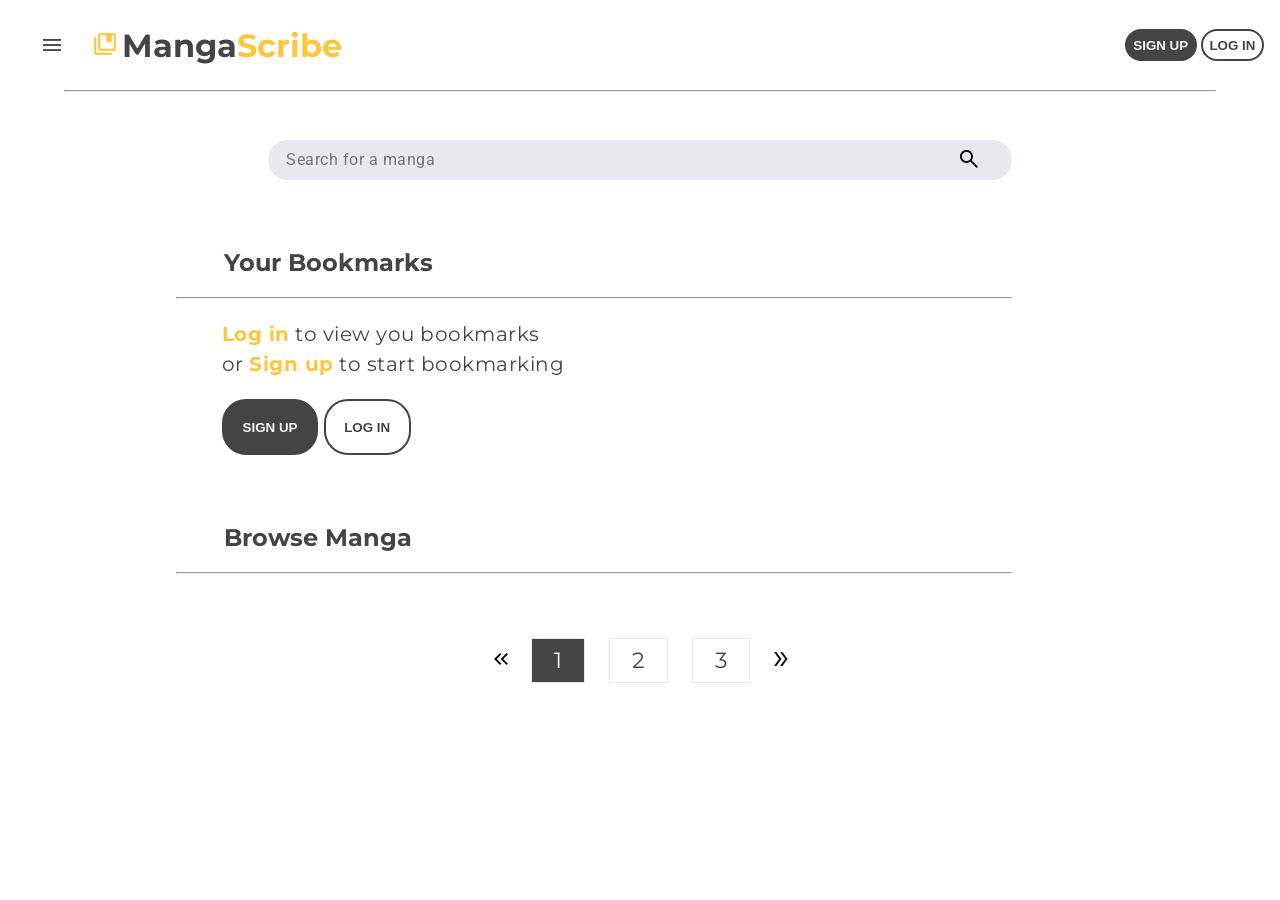
<file: content/index.html>
<!DOCTYPE html>
<html lang="en">
<head>
    <meta charset="UTF-8">
    <meta name="viewport" content="width=device-width, initial-scale=1.0">
    <title>Home</title>
    <link rel="preconnect" href="https://fonts.googleapis.com">
    <link rel="preconnect" href="https://fonts.gstatic.com" crossorigin>
    <link href="https://fonts.googleapis.com/css2?family=Montserrat:ital,wght@0,100..900;1,100..900&family=Roboto:ital,wght@0,100..900;1,100..900&display=swap" rel="stylesheet">
 
    <link rel="stylesheet" href="https://fonts.googleapis.com/css2?family=Material+Symbols+Outlined:opsz,wght,FILL,GRAD@20..48,100..700,0..1,-50..200" />
    
    <style>
        *{
            box-sizing: border-box;
            /* margin: 0;
            padding: 0; */
        }
        body{
            display: flex;
            flex-direction: column;
            align-items: center;
            width: 100vw;
            height: 100vh;
            padding: 0;
            margin: 0;
            background-color: #fff;
            /* background-color: #F7F6F6; */
            color: #444444;
            font-family: "Montserrat", sans-serif;
            /*font-optical-sizing: auto;
            font-weight: 300;
            font-style: normal;*/
        }
        header{
            flex-grow: 1;
            max-height: 10%;
            width: 100%;
            padding: 1em 1em;
            display: flex;
            justify-content: space-between;
            align-items: center;
        }
        header#logo {
            display: flex;
            justify-content: space-evenly;
        }

        .site{
            display: flex;
            flex-direction: column;
            overflow-y: scroll;
            flex-grow: 9;
            max-height: 90%;
            width: 100%;
            align-items: center;
        }

        .accent-color{
            font-weight: bold;
            color: #FEC63D;
        }
        button{
            padding: 0.5em;
            border-radius: 24px;
            font-weight: 600;
            transition: color 0.3s, background-color 0.3s;
            cursor: pointer;
            border: 2px solid #444444;
        }
        button:hover{
            background-color: #FEC63D;
            color: #444444;
            border-color: #FEC63D;
        }
        .primary-btn{
            background-color: #444444;
            color: #F7F6F6;
        }
        .secondary-btn{
            background: transparent;
            
            border-radius: 24px;
            color: #444444;
            text-align: center;
        }

        main{
            display: flex;
            flex-direction: column;
            /* flex-grow: 7; 
            max-height: 70%; */
            max-width: 100%;   
        }
        
        footer{
            flex-grow: 1;
            max-height: 1%;
            width: 100%;
            background-color: #ECE6F0;
            padding: 6em 0px;
            text-align: center;
        }

        #srch{
            display: flex;
            justify-content: center;
            align-items: center;
        }
        #srch div.sbar{
            display: flex;
            justify-content: space-between;
            border-radius: 32px;
            flex-grow: 8;
            max-width: 80%;
            width: 929px;
            background: #ECE6F0;
            overflow: hidden;
            padding-left: 1em;
        }
        
        .sbar input{
            color: #49454F;
            background-color: transparent;
            font-family: "Roboto",sans-serif;
            font-weight: 400;
            font-size: 16px;
            line-height: 1.3;
            letter-spacing: 0.5px;
            border: none;
            flex-grow: 9;
            outline: none;
        }
        .sbar button{
            background-color: transparent;
            border-radius: 0;
            border: none;
            flex-grow: 1;
        }
        .no-bkmarks{
            display: flex;
            flex-direction: column;
            line-height: 1.5;
            letter-spacing: 0.5px;
            font-size: 20px;
            padding-left: 5%;
        }
        .no-bkmarks button{
            padding: 1.4em;
        }
        main #srch,#bkm,#browse{
            margin-top: 3em;
            max-width: 100%;
        }

        hr{
            width: 90%;
            margin: 0;
        }
        h1{
            margin: 0;
            display:inline;
        }
        h2{
            padding-left: 2em;
        }
        div.card {
            background-color: #fff;
            font-size: 12px;
            margin-bottom: 2em;
            display: flex;
            flex-wrap: wrap;
            justify-content: center;
            max-width: 30%;
            width: 20%;
            min-width: 160px;
            height: 20%;
            margin-right: 2%;
        }
        .card-title{
            font-weight: 700;
        }
        .card figure{
            display: flex;
            flex-direction: column;
            margin: 0;
            height: auto;
            width: 100%;
        }
        .card figure img{
            flex-grow: 9;
            max-height: 90%;
            object-fit: cover;
        }
        .card figure a{
            display: contents;
        }
        .card figure ul{
            margin: 0;
            padding: 0;
        }
        .card figcaption li{
            list-style-type: none;
            margin-left: none;
        }
        #page{
            display: flex;
            flex-wrap: wrap;
            margin: 1em 0px 3em;
            justify-content: center;
        } 
        .material-symbols-outlined {
            font-variation-settings:
            'FILL' 0,
            'wght' 400,
            'GRAD' 0,
            'opsz' 30
        }
        #menu{
            padding: 1em;
        }
        #bkm-logo{
            color: #FEC63D;
            font-size: 26px;
        }
        .nav-links a {
            font-size: 20px;      
            font-weight: 600;
            text-decoration: none;
            color: #444444;
            margin-left: 20px;
        }

        .nav-links a:hover {
            color: #FEC63D;
        }
        .social-icons a {
            font-size: 20px;
            margin-right: 10px;
            color: black;
            text-decoration: none;
        }

        .social-icons a:hover {
            opacity: 0.7;
        }
        .social-row {
            display: flex;
            align-items: center;
            gap: 10px;
        }
        .pagination{
            display: flex;
            align-items: center;
            justify-content:center;
            padding: 0px 0px;
            border: none;
            max-width: 70%;
        }
        .pagination ul{
            margin: 0;
            padding: 0;
        }
        .pagination ul li{
            display: inline-block;
            border: #ECE6F0 solid 1px;
            padding: 8px 1em;
            text-align: center;
            font-size: 22px;
            margin: 0 10px;
            cursor: pointer;
            background-position: 0 -45;
            transition: background-color 0.5s;
        }

        .pagination button{
            border-radius: 0;
            padding: 8px;
            border: none;
            background-color: transparent;
        }

        .active{
            background-position: 0 0;
            background-color: #444444;
            color: #fff;
        }
    </style>
</head>
<body>
    <header>
        
        <div id="logo">
            <span class="material-symbols-outlined" id="menu">menu</span>
            <span class="material-symbols-outlined" id="bkm-logo">collections_bookmark</span>
            <h1>Manga<span class="accent-color">Scribe</span></h1>
        </div>
        <!-- <div class="nav-links">
            <a href="index.html">Browse Manga</a>
            <a href="#">Filter by Genre</a>
            <a href="#">Random</a>
            <a href="profile.html" class="user-icon" aria-label="User Profile">
                <i class="fa-solid fa-user"></i>
            </a>
        </div> -->
        <div>
            <button class="primary-btn">SIGN UP</button> <button class="secondary-btn">LOG IN</button>
        </div>
        
    </header>
    <hr>
    <div class="site">
    <main>
        <section id="srch">
            <div class="sbar">
                <input id="searchInput" type="search" placeholder="Search for a manga">
                <button><span class="material-symbols-outlined">search</span></button>
            </div>
        </section>

        <section id="bkm">
           <h2>Your Bookmarks</h2>
            <hr>
            <div class="no-bkmarks">
            <p><span class="accent-color">Log in</span> to view you bookmarks <br>or <span class="accent-color">Sign up</span> to start bookmarking</p>
            <div>
                <button class="primary-btn">SIGN UP</button> <button class="secondary-btn">LOG IN</button>
            </div>
            
            </div> 
        </section>
        
        <section id="browse">
            <h2>Browse Manga</h2>
            <hr>
            <div id="page">

                    <!-- eventual card with images -->
                    <!-- <div class="card">
                    <figure>
                        
                        <img src="https://cdn.myanimelist.net/images/anime/9/76662.jpg" alt="jshkvol19">
                        <figcaption><li class="card-title">Manga Title</li><li>Native Manga title</li></figcaption>
                    </figure>           
                    </div>

                    <div class="card">
                    <figure>
                        
                        <img src="https://cdn.myanimelist.net/images/anime/9/76662.jpg" alt="jshkvol19">
                        <figcaption><li class="card-title">Manga Title</li><li>Native Manga title</li></figcaption>
                    </figure>           
                    </div> -->

            </div>
        </section>


    </main>
        <div class="pagination">
            <button class="paginBtn" onclick="prev()"><span class="material-symbols-outlined">
keyboard_double_arrow_left
</span></button>
            <ul id="pageList">
                <li class="link active" value="1" onclick="active()">1</li>
                <li class="link" value="2" onclick="active()">2</li>
                <li class="link" value="3" onclick="active()">3</li>
            </ul>
            <button class="paginBtn" onclick="next()"><span class="material-symbols-outlined">
double_arrow
</span></button>
        </div>
    <!-- <footer>
        <nav>Home, Bookmarks, Filter by Genre, Random, About, Contact, Download</nav>
    </footer> -->
    </div>
</body>

<script>
    let link = document.getElementsByClassName('link');
    let currValue = 1;
  getPage(currValue);

    function active(){
        for (l of link){
            l.classList.remove("active");
        }
        event.target.classList.add("active");
        currValue = event.target.value;
        getPage(currValue);
    }

    function prev(){
        if (currValue > 1){
            for(l of link){
                l.classList.remove("active");
            }
            currValue --;
            link[currValue-1].classList.add("active");
        }
        getPage(currValue);
    }

    function next(){
        let count = 0;
        for (l of link){
            count++;
        }
        if (currValue < count){
            for(l of link){
                l.classList.remove("active");
            }
            currValue ++;
            link[currValue-1].classList.add("active");
        }
        getPage(currValue)
    }

    let allManga = [];
// Here we define our query as a multi-line string
// Storing it in a separate .graphql/.gql file is also possible
function getPage(val){
let query = `
query (
  $page: Int = ${val}
  $type: MediaType
) {
  Page(page: $page, perPage: 20) {
    pageInfo {
      hasNextPage
    }
    media(
      type: $type
    ) {
      id
      title {
        romaji
        english
        native
      }
        genres
        coverImage{
            extraLarge
        }
    }
  }
}
`;

// Define our query variables and values that will be used in the query request
const variables = {
    type: 'MANGA',
};

// Define the config we'll need for our Api request
let url = 'https://graphql.anilist.co',
    options = {
        method: 'POST',
        headers: {
            'Content-Type': 'application/json',
            'Accept': 'application/json',
        },
        body: JSON.stringify({
            query: query,
            variables: variables
        })
    };

// Make the HTTP Api request
fetch(url, options).then(handleResponse)
    .then(handleData)
    .catch(handleError);
    console.log(options);
}


function handleResponse(response) {
    return response.json().then(function (json) {
        return response.ok ? json : Promise.reject(json);
    });
}


function handleData(data) {
    console.log(data);
    showData(data);
}

function handleError(error) {
    alert('Error, check console');
    console.error(error);
}

function showData(records){
    console.log(records.data.Page.media);
    let array = records.data.Page.media;
    let result = document.querySelector('#page');
    let html = '';
    for (let rec of array){
        html += `<div class="card">
        <figure>
            <a href="mangaDetails.html"><img src="${rec.coverImage.extraLarge}" alt="${rec.title.romaji}"></a>
            <figcaption>                    
                <ul>
                <li class="card-title">${rec.title.romaji}</li>
                <li>${rec.title.english}</li>
                <li>${rec.title.native}</li>

              <!--  <li class="genre"> `;
        //     for(let g of rec.genres){
        //         html +=`${g}, `;   
        //     }
         html += `</li> -->
                <!--BOOKMARK BUTTON -->
        <button onclick ='addBookmark(${JSON.stringify(rec)})'> Bookmark</button>
                </ul>
            </figcaption>
        </figure>           
        </div>`;
    }
    result.innerHTML = html;
}
display
function addBookmark(manga) {
   
    let bookmarks = JSON.parse(localStorage.getItem('bookmarks')) || [];

    
    let exists = bookmarks.some(item => item.id === manga.id);

    if (!exists) {
        bookmarks.push(manga);
        localStorage.setItem('bookmarks', JSON.stringify(bookmarks));
        alert("Bookmarked!");
    } else {
        alert("Already bookmarked!");
    }

    console.log("Saved bookmarks:", bookmarks); // for testing
}

function displayBookmarks() {
    let bookmarks = JSON.parse(localStorage.getItem('bookmarks')) || [];
    let section = document.querySelector('#bkm');

    let html = `<h2>Your Bookmarks</h2><hr>`;

    if (bookmarks.length === 0) {
        html += `
        <div class="no-bkmarks">
            <p>No bookmarks yet</p>
        </div>`;
    } else {
        html += `<div id="bookmark-list">`;

        for (let m of bookmarks) {
            html += `
            <div class="card">
                <ul>
                    <li class="card-title">${m.title.romaji}</li>
                    <li>${m.title.english || ''}</li>
                    <li>${m.title.native}</li>
                </ul>

                <button onclick="removeBookmark(${m.id})">
                    Remove
                </button>
            </div>`;
        }

        html += `</div>`;
    }

    section.innerHTML = html;
}
    
function removeBookmark(id) {
    let bookmarks = JSON.parse(localStorage.getItem('bookmarks')) || [];

    bookmarks = bookmarks.filter(item => item.id !== id);

    localStorage.setItem('bookmarks', JSON.stringify(bookmarks));

    displayBookmarks();
}
    displayBookmarks();
</script>
</html>
</file>
